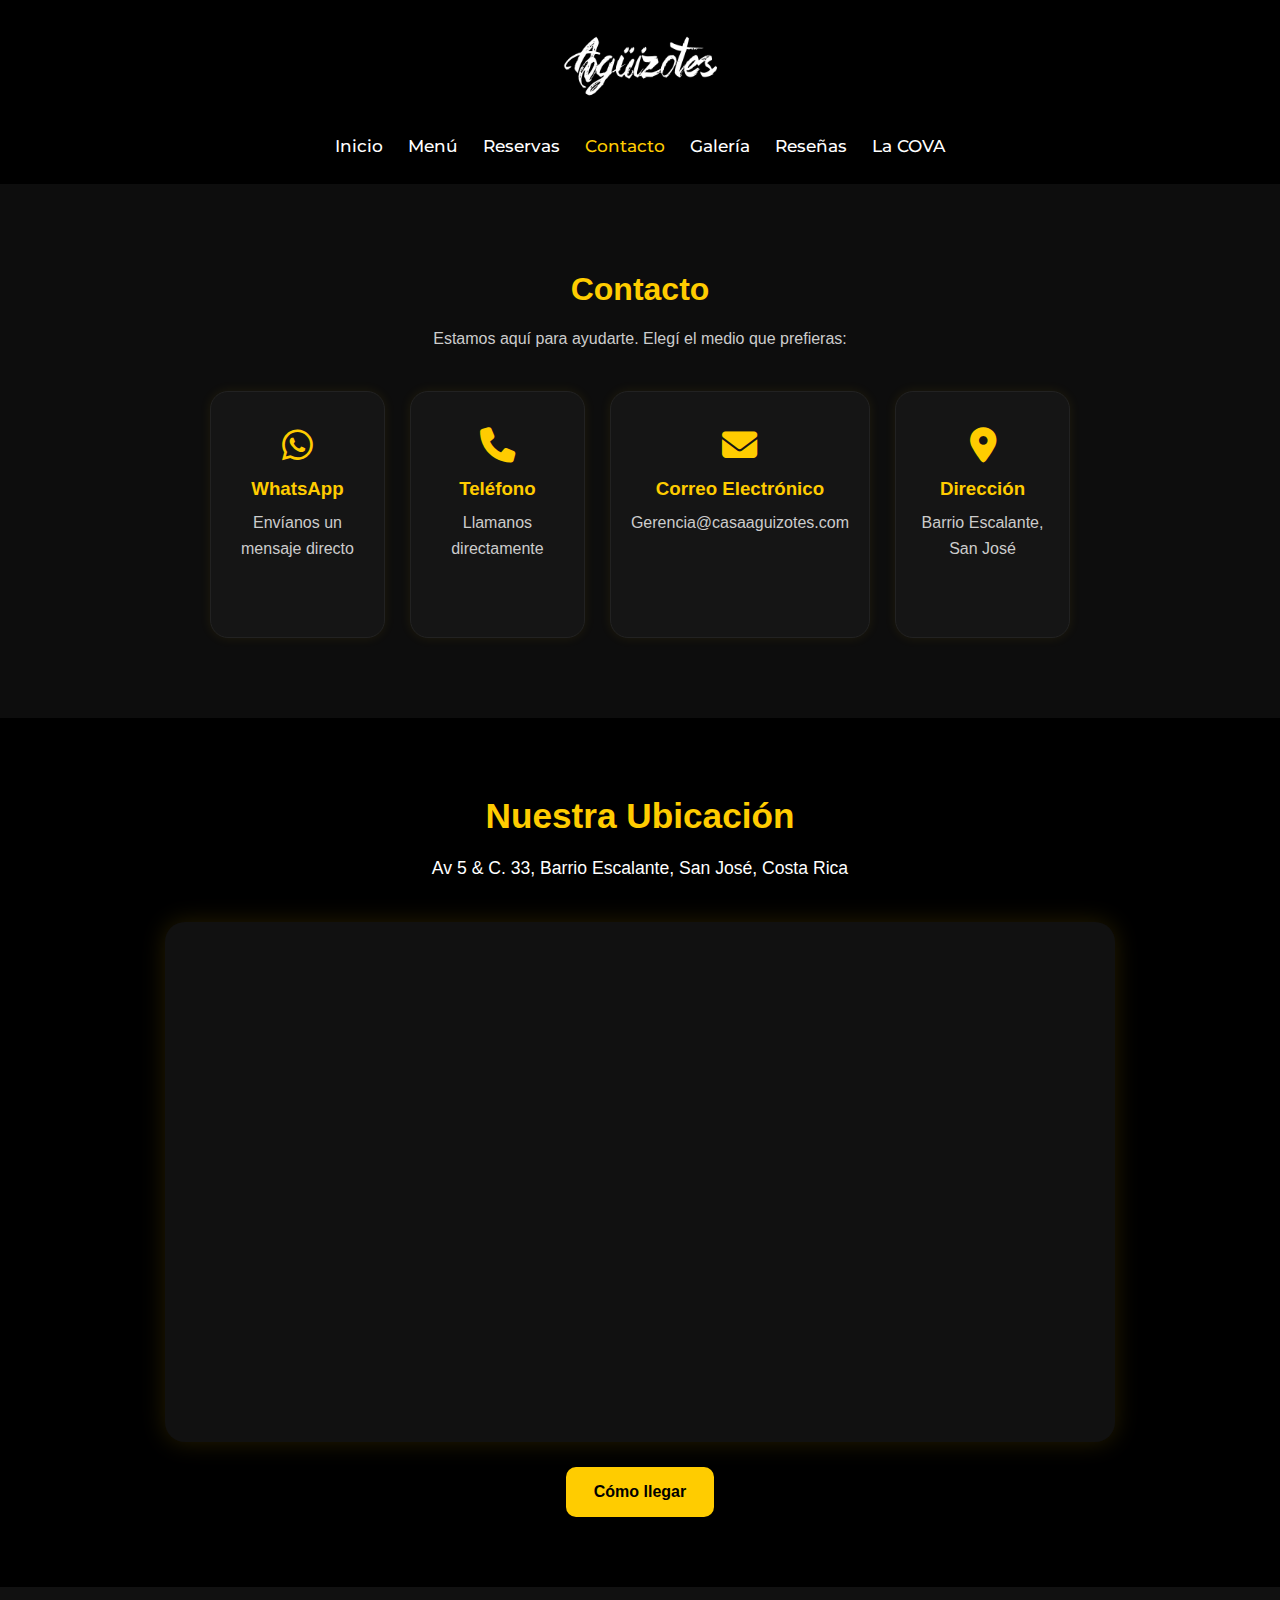
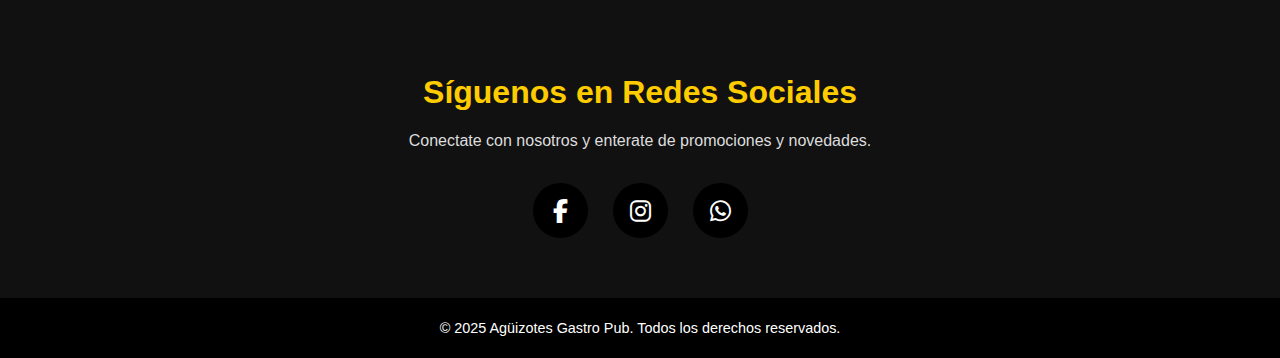
<file: contacto.html>
<!DOCTYPE html>
<html lang="es">
<head>
  <meta charset="UTF-8">
  <meta name="viewport" content="width=device-width, initial-scale=1.0">
  <title>Contacto | Agüizotes</title>
  <link rel="stylesheet" href="styles.css">
  <link rel="stylesheet" href="https://cdnjs.cloudflare.com/ajax/libs/font-awesome/6.5.0/css/all.min.css">
  <link href="https://fonts.googleapis.com/css2?family=Montserrat:wght@300;400;500;600&display=swap" rel="stylesheet">
</head>
<body>

  <!-- HEADER -->
  <header>
    <div class="logo">
      <img src="img/Logo Aguizotes.png" alt="Logo Agüizotes">
    </div>
    <nav>
      <ul>
        <li><a href="index.html">Inicio</a></li>
        <li><a href="menu.html">Menú</a></li>
        <li><a href="reservas.html">Reservas</a></li>
        <li><a href="contacto.html" class="active">Contacto</a></li>
        <li><a href="galeria.html">Galería</a></li>
        <li><a href="reseñas.html">Reseñas</a></li>
        <li><a href="https://sites.google.com/lacovacr.com/lacova-speakeasy/bar" target="_blank">La COVA</a></li>
      </ul>
    </nav>
  </header>

  
  <!-- ========= SECCIÓN CONTACTO ========= -->
  <section id="contacto">
    <div class="contacto-container">

      <h1>Contacto</h1>
      <p>Estamos aquí para ayudarte. Elegí el medio que prefieras:</p>

      <div class="contacto-grid">

        <!-- WhatsApp -->
        <a class="contact-card whatsapp" href="https://wa.me/50687133551" target="_blank">
          <i class="fab fa-whatsapp"></i>
          <h3>WhatsApp</h3>
          <p>Envíanos un mensaje directo</p>
        </a>

        <!-- Teléfono -->
        <a class="contact-card telefono" href="tel:+50622352624">
          <i class="fa-solid fa-phone"></i>
          <h3>Teléfono</h3>
          <p>Llamanos directamente</p>
        </a>

        <!-- Correo -->
        <a class="contact-card correo" href="mailto:Gerencia@casaaguizotes.com">
          <i class="fa-solid fa-envelope"></i>
          <h3>Correo Electrónico</h3>
          <p>Gerencia@casaaguizotes.com</p>
        </a>

        <!-- Dirección -->
        <a class="contact-card direccion"
           href="https://www.google.com/maps/place/Ag%C3%BCizotes/"
           target="_blank">
          <i class="fa-solid fa-location-dot"></i>
          <h3>Dirección</h3>
          <p>Barrio Escalante, San José</p>
        </a>

      </div>
    </div>
  </section>


  <!-- ========= MAPA ========== -->
  <section id="mapa-contacto">
    <div class="mapa-wrapper">

      <h2 class="mapa-titulo">Nuestra Ubicación</h2>
      <p class="mapa-direccion">Av 5 & C. 33, Barrio Escalante, San José, Costa Rica</p>

      <div class="mapa-card">
        <iframe 
        src="https://www.google.com/maps/embed?pb=!1m18!1m12!1m3!1d3669.020259382209!2d-84.06621562533631!3d9.934240474163582!2m3!1f0!2f0!3f0!3m2!1i1024!2i768!4f13.1!3m3!1m2!1s0x8fa0e37ea4a84365%3A0xf0d3c2d47d5ba5fd!2sAg%C3%BCizotes!5e1!3m2!1ses-419!2scr!4v1762975224060!5m2!1ses-419!2scr"
        allowfullscreen="" loading="lazy">
        </iframe>
      </div>

      <a class="btn-como-llegar" 
        href="https://www.google.com/maps/dir/9.972208,-84.0695952/Ag%C3%BCizotes,+Av+5+%26,+C.+33,+San+Jos%C3%A9,+Barrio+Escalante/@9.9520099,-84.0861904,6731m/data=!3m2!1e3!4b1!4m10!4m9!1m1!4e1!1m5!1m1!1s0x8fa0e37ea4a84365:0xf0d3c2d47d5ba5fd!2m2!1d-84.0636407!2d9.9342352!3e0?entry=ttu&g_ep=EgoyMDI1MTExMS4wIKXMDSoASAFQAw%3D%3D"
        target="_blank">
        Cómo llegar
      </a>

    </div>
  </section>

  
  <!-- REDES SOCIALES -->
  <section id="redes">
    <div class="container redes-container">
      <h2>Síguenos en Redes Sociales</h2>
      <p>Conectate con nosotros y enterate de promociones y novedades.</p>

      <div class="social-icons">
        <a href="https://www.facebook.com/media/set/?set=a.595813100756060&type=3" target="_blank" class="social-icon fb">
          <i class="fab fa-facebook-f"></i>
        </a>

        <a href="https://www.instagram.com/aguizotes/" target="_blank" class="social-icon ig">
          <i class="fab fa-instagram"></i>
        </a>

        <a href="https://wa.me/50687133551" target="_blank" class="social-icon wa">
          <i class="fab fa-whatsapp"></i>
        </a>
      </div>
    </div>
  </section>


  <footer>
    <p>© 2025 Agüizotes Gastro Pub. Todos los derechos reservados.</p>
  </footer>

</body>
</html>
</file>
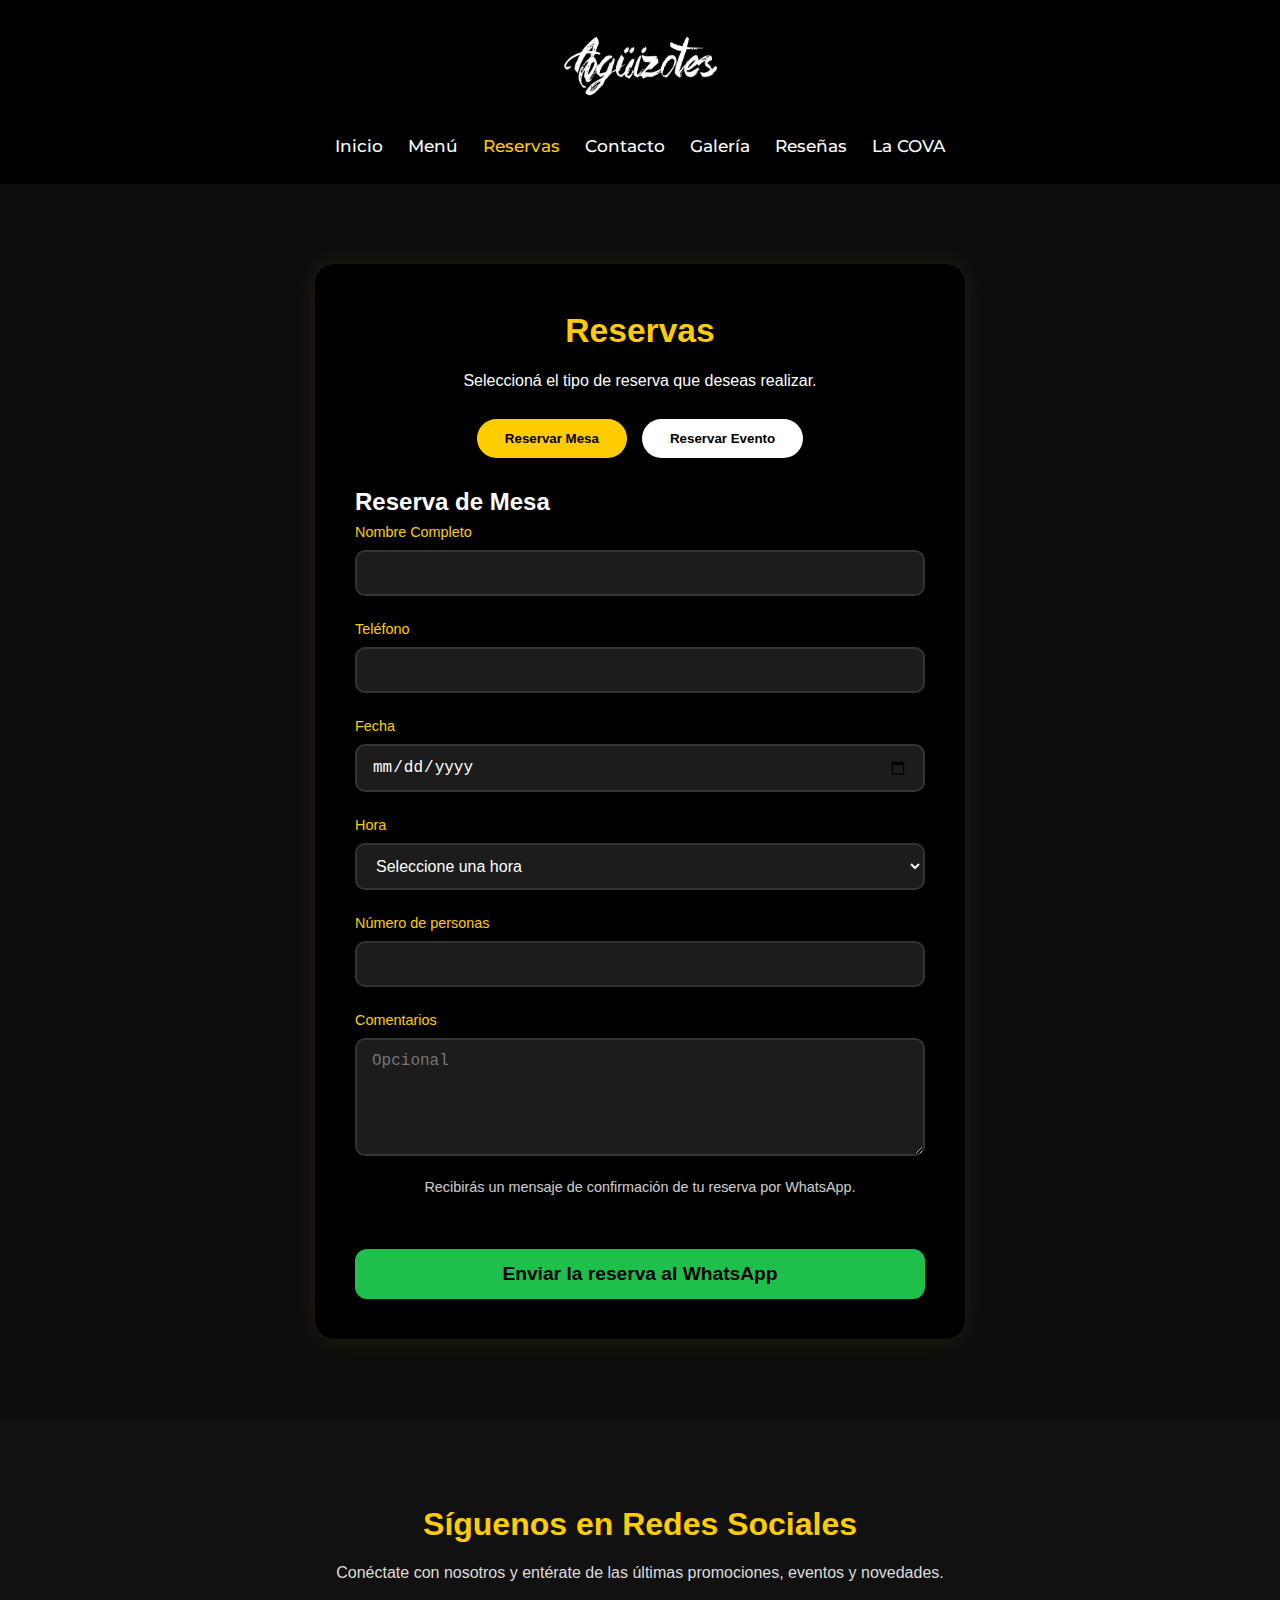
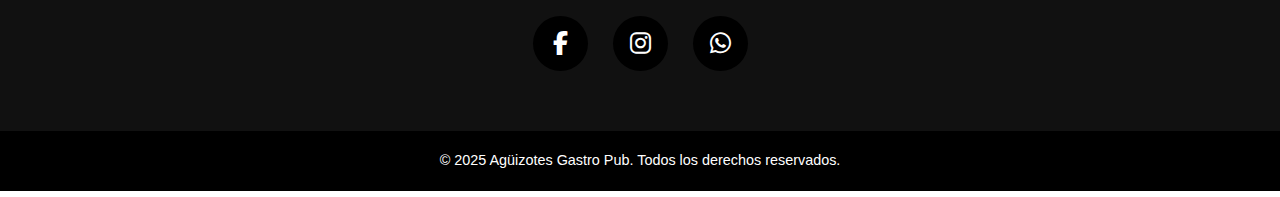
<file: reservas.html>
<!DOCTYPE html>
<html lang="es">
<head>
  <meta charset="UTF-8">
  <meta name="viewport" content="width=device-width, initial-scale=1.0">
  <title>Reservas | Agüizotes</title>
  <link rel="stylesheet" href="styles.css">
  <link rel="stylesheet" href="https://cdnjs.cloudflare.com/ajax/libs/font-awesome/6.5.0/css/all.min.css">
  <link href="https://fonts.googleapis.com/css2?family=Montserrat:wght@300;400;500;600&display=swap" rel="stylesheet">
</head>
<body>

  <!-- NAVBAR (igual que en index) -->
  <header>
    <div class="logo">
      <img src="img/Logo Aguizotes.png" alt="Logo Agüizotes">
    </div>
    <nav>
      <ul>
        <li><a href="index.html">Inicio</a></li>
        <li><a href="menu.html">Menú</a></li>
        <li><a href="reservas.html" class="active">Reservas</a></li>
        <li><a href="contacto.html">Contacto</a></li>
        <li><a href="galeria.html">Galería</a></li>
        <li><a href="reseñas.html">Reseñas</a></li>
        <li><a href="https://sites.google.com/lacovacr.com/lacova-speakeasy/bar" target="_blank">La COVA</a></li>
      </ul>
    </nav>
  </header>

<!-- ============ RESERVAS ============ -->
<section id="reservas">

    <div class="reservas-container">

        <h1>Reservas</h1>
        <p>Seleccioná el tipo de reserva que deseas realizar.</p>

        <!-- BOTONES DE SELECCIÓN -->
        <div class="tipo-reserva-botones">
            <button class="switch-btn active" onclick="mostrarReserva('mesa')">Reservar Mesa</button>
            <button class="switch-btn" onclick="mostrarReserva('evento')">Reservar Evento</button>
        </div>

        <!-- ================= FORMULARIO MESA ================= -->
        <form id="form-mesa" class="formulario-activo">

    <h2 class="titulo-form">Reserva de Mesa</h2>

    <div class="input-group"><label>Nombre Completo</label><input id="mesa-nombre" type="text" required></div>
    <div class="input-group"><label>Teléfono</label><input id="mesa-telefono" type="tel" required></div>
    <div class="input-group"><label>Fecha</label><input id="mesa-fecha" type="date" required></div>

    <div class="input-group">
        <label>Hora</label>
        <select id="mesa-hora" required>
            <option value="">Seleccione una hora</option>
            <option>12:00 md</option><option>1:00 pm</option><option>2:00 pm</option>
            <option>3:00 pm</option><option>4:00 pm</option><option>5:00 pm</option>
            <option>6:00 pm</option><option>7:00 pm</option><option>8:00 pm</option>
        </select>
    </div>

    <div class="input-group"><label>Número de personas</label><input id="mesa-personas" type="number" min="1" required></div>
    <div class="input-group"><label>Comentarios</label><textarea id="mesa-comentarios" rows="5" placeholder="Opcional"></textarea></div>

    <p class="mensaje-confirmacion">Recibirás un mensaje de confirmación de tu reserva por WhatsApp.</p>
    <button id="btn-whatsapp-mesa" class="btn-reservar">Enviar la reserva al WhatsApp</button>

</form>


        <!-- ================= FORMULARIO EVENTO ================= -->
        <form id="form-evento">

    <h2 class="titulo-form">Reserva de Evento Especial</h2>

    <div class="input-group"><label>Nombre Empresa/Grupo</label><input id="ev-empresa" type="text" required></div>
    <div class="input-group"><label>Responsable</label><input id="ev-nombre" type="text" required></div>
    <div class="input-group"><label>Teléfono</label><input id="ev-telefono" type="tel" required></div>
    <div class="input-group"><label>Fecha</label><input id="ev-fecha" type="date" required></div>

    <div class="input-group"><label>Hora</label>
        <select id="ev-hora" required>
            <option value="">Seleccione una hora</option>
            <option>12:00 md</option><option>1:00 pm</option><option>2:00 pm</option>
            <option>3:00 pm</option><option>4:00 pm</option><option>5:00 pm</option>
            <option>6:00 pm</option><option>7:00 pm</option><option>8:00 pm</option>
        </select>
    </div>

    <div class="input-group"><label>Detalles del evento</label>
        <textarea id="ev-detalles" rows="8" placeholder="Ej: Cumpleaños, 25 personas, terraza, menú especial..."></textarea>
    </div>

    <p class="mensaje-confirmacion">Confirmaremos tu reserva por WhatsApp.</p>
    <button id="btn-whatsapp-evento" class="btn-reservar">Enviar la reserva al WhatsApp</button>
</form>

    </div>
</section>

<!-- ======= Sección Redes Sociales ======= -->
<section id="redes">
  <div class="container redes-container">
    <h2>Síguenos en Redes Sociales</h2>
    <p>Conéctate con nosotros y entérate de las últimas promociones, eventos y novedades.</p>

    <div class="social-icons">
      <a href="https://www.facebook.com/media/set/?set=a.595813100756060&type=3" 
         target="_blank" class="social-icon fb">
        <i class="fab fa-facebook-f"></i>
      </a>

      <a href="https://www.instagram.com/aguizotes/" 
         target="_blank" class="social-icon ig">
        <i class="fab fa-instagram"></i>
      </a>

      <a href="https://wa.me/50687133551" 
         target="_blank" class="social-icon wa">
        <i class="fab fa-whatsapp"></i>
      </a>
    </div>
  </div>
</section>

  <footer>
    <p>© 2025 Agüizotes Gastro Pub. Todos los derechos reservados.</p>
  </footer>

  <script src="reservas.js"></script>
</body>
</html>
</file>
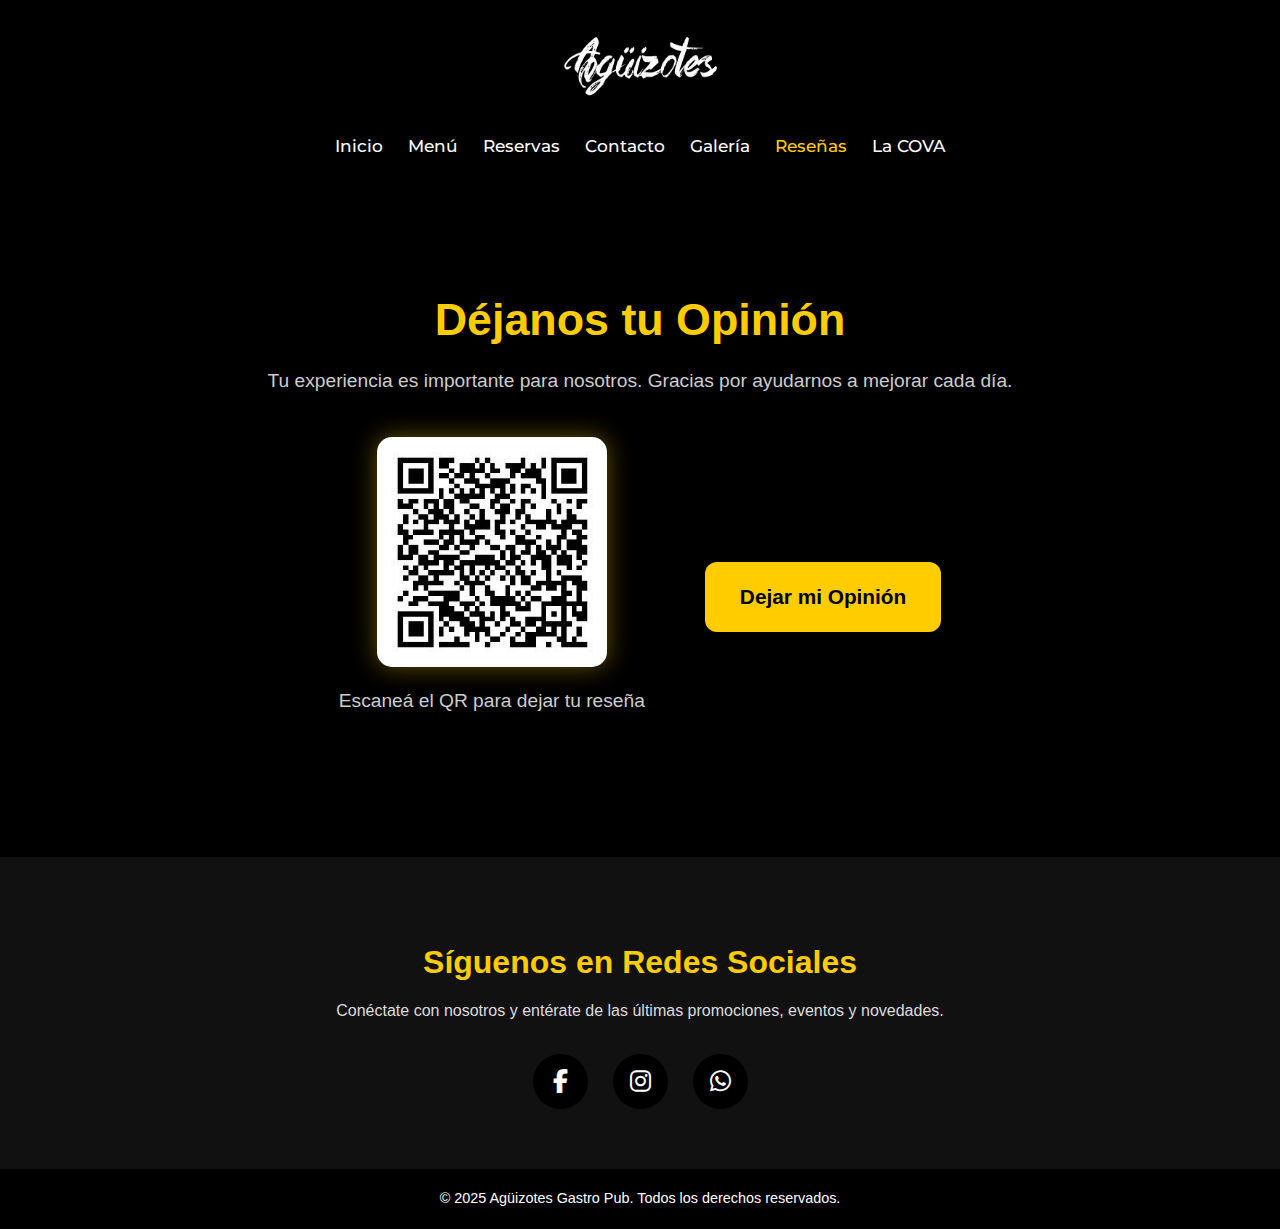
<file: reseñas.html>
<!DOCTYPE html>
<html lang="es">
<head>
  <meta charset="UTF-8">
  <meta name="viewport" content="width=device-width, initial-scale=1.0">
  <title>Reseñas | Agüizotes</title>
  <link rel="stylesheet" href="styles.css">
  <link rel="stylesheet" href="https://cdnjs.cloudflare.com/ajax/libs/font-awesome/6.5.0/css/all.min.css">
  <link href="https://fonts.googleapis.com/css2?family=Montserrat:wght@300;400;500;600&display=swap" rel="stylesheet">
</head>

<body>

  <!-- NAVBAR -->
  <header>
    <div class="logo">
      <img src="img/Logo Aguizotes.png" alt="Logo Agüizotes">
    </div>

    <!-- Botón hamburguesa -->
    <button class="hamburger" id="hamburger-btn">
      <i class="fas fa-bars"></i>
    </button>

    <nav id="nav-menu">
      <ul>
        <li><a href="index.html">Inicio</a></li>
        <li><a href="menu.html">Menú</a></li>
        <li><a href="reservas.html">Reservas</a></li>
        <li><a href="contacto.html">Contacto</a></li>
        <li><a href="galeria.html">Galería</a></li>
        <li><a href="reseñas.html" class="active">Reseñas</a></li>
        <li><a href="https://sites.google.com/lacovacr.com/lacova-speakeasy/bar" target="_blank">La COVA</a></li>
      </ul>
    </nav>
  </header>


  <!-- ============= SECCIÓN RESEÑAS ============= -->
  <section id="reseñas">
    <div class="reseñas-container">

      <h1>Déjanos tu Opinión</h1>
      <p>Tu experiencia es importante para nosotros. Gracias por ayudarnos a mejorar cada día.</p>

      <div class="reseñas-content">

        <!-- QR -->
        <div class="qr-box">
          <img src="img/QR Encuesta.jpg" alt="Código QR Agüizotes">
          <p>Escaneá el QR para dejar tu reseña</p>
        </div>

        <!-- Botón -->
        <div class="reseñas-boton-box">
          <a href="https://app.datatrackers.co/pages/review-request/67b1ca7d7a03280001ba3322"
             target="_blank"
             class="btn-reseña">
            Dejar mi Opinión
          </a>
        </div>
      </div>
    </div>
  </section>

  <!-- ======= Sección Redes Sociales ======= -->
<section id="redes">
  <div class="container redes-container">
    <h2>Síguenos en Redes Sociales</h2>
    <p>Conéctate con nosotros y entérate de las últimas promociones, eventos y novedades.</p>

    <div class="social-icons">
      <a href="https://www.facebook.com/media/set/?set=a.595813100756060&type=3" 
         target="_blank" class="social-icon fb">
        <i class="fab fa-facebook-f"></i>
      </a>

      <a href="https://www.instagram.com/aguizotes/" 
         target="_blank" class="social-icon ig">
        <i class="fab fa-instagram"></i>
      </a>

      <a href="https://wa.me/50687133551" 
         target="_blank" class="social-icon wa">
        <i class="fab fa-whatsapp"></i>
      </a>
    </div>
  </div>
</section>


  <!-- FOOTER -->
  <footer>
    <p>© 2025 Agüizotes Gastro Pub. Todos los derechos reservados.</p>
  </footer>

  <script src="script.js"></script>

</body>
</html>
</file>
<file: styles.css>
html {
    box-sizing: border-box;
    scroll-behavior: smooth;
}

*, *:before, *:after {
    box-sizing: inherit;
}

/* Reset básico */
* {
  margin: 0;
  padding: 0;
  box-sizing: border-box;
}

/* Fuente y colores generales */
body {
  font-family: 'Arial', sans-serif;
  color: #333;
  line-height: 1.6;
  width: 100%;
  max-width: 100vw;
  overflow-x: hidden;
}

/* Contenedor centrado */
.container {
  width: 90%;
  max-width: 1200px;
  margin: 0 auto;
}

/* ======= HEADER CENTRADO ======= */
header {
  background-color: #000;
  color: #fff;
  padding: 25px 0;
  text-align: center;
  position: sticky;
  top: 0;
  z-index: 9999;
}

@media (max-width: 768px) {
  nav ul {
    background: #000;
    width: 100%;
    padding-bottom: 20px;
  }
}

/* Logo centrado */
.header-center {
  display: flex;
  flex-direction: column;
  align-items: center;
}

.logo img {
  height: 80px;       /* Ajusta según tu logo */
  width: auto;
  margin-bottom: 10px;
}

/* Menú centrado debajo del logo */
nav ul {
  list-style: none;
  display: flex;
  justify-content: center;
  flex-wrap: wrap;
  gap: 25px;
  margin-top: 10px;
}

nav ul li a {
  font-family: "Montserrat", sans-serif;
  color: #fff;
  text-decoration: none;
  font-weight: 500;
  font-size: 1.05rem;
  transition: color 0.3s;
}

nav ul li a:hover,
nav ul li a.active {
  color: #ffcc00;
}


/* HERO SECTION */
#hero {
  position: relative;
  height: 80vh;
  overflow: hidden;
  display: flex;
  justify-content: center;
  align-items: center;
  text-align: center;
}

/* Capas del slider */
.hero-bg {
  position: absolute;
  top: 0;
  left: 0;
  width: 100%;
  height: 100%;
  background-size: cover;
  background-position: center;
  background-repeat: no-repeat;
  opacity: 0;
  transition: opacity 1.5s ease-in-out;
  z-index: 0;
}

/* Primera capa visible */
.bg1 {
  opacity: 1;
}

/* Segunda capa para el fade */
.bg2 {
  opacity: 0;
}

/* Overlay oscuro */
#hero::before {
  content: "";
  position: absolute;
  inset: 0;
  background: rgba(0, 0, 0, 0.45);
  z-index: 1;
}

/* Texto del hero */
#hero .overlay-text {
  position: relative;
  z-index: 2;
  color: #fff;
}

#hero h1 {
  font-family: "Playfair Display", serif;
  font-size: 3.4rem;
  font-weight: 700;
  color: #fff;
  margin-bottom: 10px;
  letter-spacing: 1px;
  z-index: 2;
}

#hero p {
  font-family: "Poppins", sans-serif;
  font-size: 1.2rem;
  font-weight: 300;
  color: #ddd;
  margin-bottom: 25px;
  z-index: 2;
}

#hero .btn {
  position: relative;
  z-index: 2;
}


.btn {
  display: inline-block;
  margin-top: 20px;
  padding: 10px 25px;
  background-color: #ffcc00;
  color: #000;
  text-decoration: none;
  font-weight: bold;
  border-radius: 5px;
}

.btn:hover {
  background-color: #e6b800;
}

/* FOOTER */
footer {
  background-color: #000;
  color: #fff;
  display: flex;              /* 👈 activa flexbox */
  justify-content: center;    /* centra horizontalmente */
  align-items: center;        /* centra verticalmente */
  text-align: center;         /* asegura que el texto multi-línea quede centrado */
  height: 60px;               /* altura fija opcional */
  margin-top: 0;
  padding: 0 20px;
  font-size: 0.9rem;
}

/* ======= ACERCA DE NOSOTROS ======= */
#about {
  padding: 100px 0;
  background-color: black;
  color: white;
}

.about-container {
  display: flex;
  flex-wrap: wrap;
  align-items: center;
  justify-content: space-between;
  gap: 40px;
}

.about-text {
  flex: 1 1 500px;
}

.about-text h2 {
  font-size: 2.2rem;
  margin-bottom: 20px;
  color: #ffcc00;
}

.about-text p {
  font-size: 1.1rem;
  margin-bottom: 15px;
  line-height: 1.8;
}

.about-text .btn {
  margin-top: 10px;
}

img {
  max-width: 100%;
  height: auto;
}

.about-image {
  flex: 1 1 450px;
  text-align: center;
}

.about-image img {
  width: 100%;
  max-width: 430px;
  border-radius: 20px;
  box-shadow: 0 5px 20px rgba(0, 0, 0, 0.15);
}

.resaltado {
  color: #ffcc00; /* Puedes cambiar el color aquí */
  font-weight: bold; /* Mantiene el estilo original */
}

/* ======= SECCIÓN DE PROMOCIONES CON VIDEO DE FONDO ======= */
#promos {
  position: relative;
  overflow: hidden;
  padding: 100px 0;
  text-align: center;
  color: #fff;
}

.nota-promos{
    margin-top: 70px;
    text-align: center;
    font-size: 0.9 rem;
    color: #ffcc00;
    opacity: 0.85;
}


.btn-reserva-directa{
    display:inline-block;
    background:#ffcc00;
    color:#000;
    padding:12px 24px;
    font-weight:bold;
    border-radius:30px;
    margin-top:2px;
    transition:.3s;
}

.btn-reserva-directa:hover{
    background:#ffd83d;
    transform:scale(1.05);
}


/* Video de fondo */
#promo-bg-video {
  position: absolute;
  top: 0;
  left: 0;
  width: 100%;
  height: 100%;
  object-fit: cover;
  z-index: 1;
  filter: blur(8px) brightness(0.6);
}

/* Capa oscura sobre el video */
.promo-overlay {
  position: absolute;
  inset: 0;
  background: rgba(0, 0, 0, 0.45);
  z-index: 2;
}

/* Contenido */
.promo-content {
  position: relative;
  z-index: 3;
}

/* Títulos */
#promos h2 {
  font-size: 2.8rem;
  color: #ffcc00;
  margin-bottom: 10px;
}

.promo-subtitle {
  font-size: 1.2rem;
  color: #eee;
  margin-bottom: 40px;
}

/* ====== GRID DE 3x3 ====== */
.promo-gallery {
  display: grid;
  grid-template-columns: repeat(3, 1fr); /* << Fijo en 3 columnas */
  gap: 30px;
  padding: 0 60px;
}

/* Tarjetas */
.promo-card {
  background: rgba(15, 15, 15, 0.55);
  border-radius: 15px;
  overflow: hidden;
  box-shadow: 0 5px 15px rgba(0, 0, 0, 0.35);
  backdrop-filter: blur(10px);
  transition: 0.3s ease-in-out;
}

.promo-card:hover {
  transform: scale(1.05);
  box-shadow: 0 12px 30px rgba(0, 0, 0, 0.5);
}

/* Imagen completa visible */
.promo-card img {
  width: 100%;
  height: auto;
  object-fit: contain;
}



/* Texto interno */
.promo-card h3 {
  margin: 15px 0 5px;
  font-size: 1.3rem;
  color: #ffcc00;
}

.promo-card p {
  margin-bottom: 15px;
  font-size: 1rem;
}

/* ===== RESPONSIVE ===== */
@media (max-width: 992px) {
  .promo-gallery {
    grid-template-columns: repeat(2, 1fr); /* Tablets → 2 por fila */
    padding: 0 30px;
  }
}

@media (max-width: 600px) {
  .promo-gallery {
    grid-template-columns: 1fr; /* Celular → 1 por fila */
  }
  #promo-bg-video {
    filter: blur(6px) brightness(0.45);
  }
}


/* ======= SECCIÓN UBICACIÓN ======= */
#ubicacion {
  background-color: black;
  padding: 100px 0;
}

.ubicacion-container {
  display: flex;
  flex-wrap: wrap;
  align-items: flex-start;
  justify-content: space-between;
  gap: 40px;
}

.ubicacion-mapa {
  flex: 1 1 500px;
  border-radius: 15px;
  overflow: hidden;
  box-shadow: 0 4px 15px rgba(0,0,0,0.2);
}



.ubicacion-info {
  flex: 1 1 400px;
  background: #111;
  padding: 30px;
  border-radius: 15px;
  box-shadow: 0 4px 15px rgba(0,0,0,0.1);
}

.ubicacion-info h2 {
  font-size: 2rem;
  color: #ffcc00;
  margin-bottom: 15px;
}

.ubicacion-info p {
  font-size: 1rem;
  color: white;
  margin-bottom: 10px;
}

.ubicacion-info h3 {
  margin-top: 20px;
  font-size: 1.3rem;
  color: #ffcc00;
}

.ubicacion-info ul {
  list-style: none;
  margin-top: 10px;
  margin-bottom: 20px;
  padding: 0;
}

.ubicacion-info ul li {
  font-size: 1rem;
  color: white;
  margin-bottom: 8px;
}

.ubicacion-info .btn {
  background: #ffcc00;
  color: #000;
  text-decoration: none;
  padding: 10px 20px;
  border-radius: 8px;
  font-weight: bold;
  transition: background 0.3s;
}

.ubicacion-info .btn:hover {
  background: #e6b800;
}

/* ===== Responsive ===== */
@media (max-width: 768px) {
  .ubicacion-container {
    flex-direction: column;
    align-items: center;
  }

  .ubicacion-info {
    text-align: center;
  }

  .ubicacion-info ul {
    text-align: left;
    display: inline-block;
  }
}

/* ======= SECCIÓN REDES SOCIALES ======= */
#redes {
  background-color: #111;
  color: #fff;
  text-align: center;
  padding: 80px 0;
}

.redes-container {
  max-width: 800px;
  margin: 0 auto;
}

#redes h2 {
  font-size: 2rem;
  color: #ffcc00;
  margin-bottom: 10px;
}

#redes p {
  font-size: 1rem;
  color: #ddd;
  margin-bottom: 30px;
}

/* Íconos */
.social-icons {
  display: flex;
  justify-content: center;
  gap: 25px;
  flex-wrap: wrap;
}

.social-icon {
  width: 55px;
  height: 55px;
  display: flex;
  align-items: center;
  justify-content: center;
  border-radius: 50%;
  background: black;
  color: #fff;
  font-size: 1.4rem;
  transition: all 0.3s ease;
  text-decoration: none;
}

/* Colores individuales */
.social-icon.fb:hover {
  background: #1877f2;
}

.social-icon.ig:hover {
  background: radial-gradient(circle at 30% 30%, #feda75, #d62976, #962fbf, #4f5bd5);
}

.social-icon.tk:hover {
  background: #000;
  color: #25f4ee;
  box-shadow: 0 0 15px #25f4ee;
}

.social-icon.wa:hover {
  background: #25d366;
}

/* Animación hover */
.social-icon:hover {
  transform: scale(1.1);
}

/* ======= BARRA DE PEDIDOS (UBER EATS + PEDIDOS YA) ======= */
.pedido-apps {
  margin-top: 25px;
  background: #333;
  border: 1px solid #ffcc00;
  border-radius: 10px;
  padding: 20px;
  text-align: center;
}

.pedido-apps p {
  font-size: 1.1rem;
  color: black;
  margin-bottom: 15px;
  font-weight: 500;
}

/* ======= SECCIÓN DE PEDIDOS SOLO CON LOGOS ======= */
.pedido-apps {
  margin-top: 25px;
  padding: 25px 0;
  text-align: center;
}

.pedido-apps p {
  font-size: 1.1rem;
  color: white;
  margin-bottom: 20px;
  font-weight: 500;
}

.logos-pedido {
  display: flex;
  justify-content: center;
  align-items: center;
  gap: 40px;
  flex-wrap: wrap;
}

.logos-pedido a {
  display: inline-block;
  transition: transform 0.3s ease, filter 0.3s ease;
}

.logos-pedido a img {
  width: 140px;          /* tamaño ajustable */
  height: auto;
  object-fit: contain;
  filter: drop-shadow(0 3px 6px rgba(0,0,0,0.4));
}

/* Efecto al pasar el mouse */
.logos-pedido a:hover {
  transform: scale(1.1);
  filter: brightness(1.1);
}

/* Responsive */
@media (max-width: 768px) {
  .logos-pedido {
    gap: 25px;
  }

  .logos-pedido a img {
    width: 110px;
  }
}


/* === ESTILOS DE LOGOS === */
.logos-pedido {
  display: flex;
  justify-content: center;
  align-items: center;
  gap: 40px;
  flex-wrap: wrap;
}

/* --- Estilo base para ambos logos --- */
.logos-pedido a {
  display: inline-flex;
  align-items: center;
  justify-content: center;
  border-radius: 12px;
  transition: transform 0.3s ease, box-shadow 0.3s ease;
}


/* --- SIN FONDO para PedidosYa --- */
.logo-pedidos {
  background: transparent !important;  /* fuerza eliminar fondo */
  box-shadow: none !important;
  padding: 0 !important;
}

/* --- Ajustes del tamaño de los logos --- */
.logos-pedido a img {
  width: 130px;
  height: auto;
  object-fit: contain;
}

/* --- Hover --- */
.logos-pedido a:hover {
  transform: scale(1.07);
  box-shadow: 0 0 12px rgba(255,255,255,0.2);
}

/* Elimina cualquier margen o línea entre redes y footer */
#redes {
  background-color: #111;
  color: #fff;
  text-align: center;
  padding: 80px 0 60px; /* 👈 el 60px añade espacio extra abajo */
}


footer {
  margin-top: 0;
  padding-top: 0;
  border-top: none;
}

/* ======= SECCIÓN MENÚ ======= */
#menu {
  background: #0e0e0e;
  color: #fff;
  padding: 80px 0;
  text-align: center;
}

.menu-container {
  width: 90%;
  max-width: 900px;
  margin: auto;
}

.menu-idioma {
  display: flex;
  justify-content: center;
  gap: 20px;
  margin-bottom: 40px;
}

.menu-idioma button {
  background: transparent;
  border: 2px solid #ffcc00;
  color: #ffcc00;
  padding: 12px 25px;
  border-radius: 25px;
  cursor: pointer;
  transition: 0.3s;
  font-size: 1rem;
}

.menu-idioma button.active,
.menu-idioma button:hover {
  background: #ffcc00;
  color: #000;
}

/* Imagen del menú */
.menu-imagen img {
  width: 100%;
  height: auto;
  border-radius: 12px;
  box-shadow: 0 0 25px rgba(0,0,0,0.4);
  margin-top: 20px;
}

/* Hover para indicar que es clickeable */
.menu-imagen img {
  cursor: pointer;
  transition: transform 0.35s ease, box-shadow 0.35s ease;
}

.menu-imagen img:hover {
  transform: scale(1.03);
  box-shadow: 0 0 35px rgba(255, 204, 0, 0.4); /* brillo dorado */
}


/* ===== MODAL ===== */
.menu-modal {
  display: none; /* hidden default */
  position: fixed;
  z-index: 9999;
  padding-top: 50px;
  left: 0;
  top: 0;
  width: 100%;
  height: 100%;
  overflow: auto;
  background: rgba(0,0,0,0.9);
}

.modal-contenido {
  margin: auto;
  display: block;
  max-width: 95%;
  max-height: 90vh;
  border-radius: 10px;
  box-shadow: 0 0 25px rgba(255,255,255,0.2);
}

/* Botón cerrar */
.cerrar-modal {
  position: absolute;
  top: 20px;
  right: 35px;
  color: #ffcc00;
  font-size: 40px;
  font-weight: bold;
  cursor: pointer;
  transition: 0.3s;
}

.cerrar-modal:hover {
  color: #fff;
}

/* Animación suave */
.modal-contenido {
  animation: zoom 0.3s ease;
}

@keyframes zoom {
  from {transform: scale(0.7);}
  to {transform: scale(1);}
}

/* Clase que activa blur en el fondo cuando el modal está abierto */
.blur-activo *:not(.menu-modal):not(.menu-modal *) {
  filter: blur(8px);
  transition: filter 0.3s ease;
}

/* ===== Sección Redes Sociales (Página Menú) ===== */
#redes-menu {
  background: #111;
  color: #fff;
  text-align: center;
  padding: 80px 0;
  margin-top: 40px;
}

.redes-container-menu {
  max-width: 900px;
  margin: auto;
}

#redes-menu h2 {
  font-size: 2rem;
  color: #ffcc00;
  margin-bottom: 15px;
}

#redes-menu p {
  color: #ddd;
  font-size: 1rem;
  margin-bottom: 30px;
}

/* Íconos */
.social-icons {
  display: flex;
  justify-content: center;
  gap: 25px;
}

.social-icon {
  width: 55px;
  height: 55px;
  display: flex;
  align-items: center;
  justify-content: center;
  border-radius: 50%;
  background: #000;
  color: white;
  font-size: 1.5rem;
  transition: 0.3s ease;
}

.social-icon.fb:hover { background: #1877f2; }
.social-icon.ig:hover { 
  background: radial-gradient(circle at 30% 30%, #feda75, #d62976, #962fbf, #4f5bd5);
}
.social-icon.wa:hover { background: #25d366; }

.social-icon:hover {
  transform: scale(1.12);
}

#menu,
#redes-menu {
  background: #0e0e0e;
  margin: 0;
  padding: 80px 0;
}

#menu {
  padding-bottom: 40px; /* ajustado */
}

#menu h1,
#redes-menu h2 {
  margin-top: 0;
}

/*Reservas*/
.tipo-reserva-botones{
    display:flex;
    justify-content:center;
    gap:15px;
    margin-bottom:25px;
}

.switch-btn{
    background: white;
    border:none;
    padding:12px 28px;
    color:black;
    font-weight:bold;
    border-radius:30px;
    cursor:pointer;
    transition:.3s;
}

.switch-btn:hover,
.switch-btn.active{
    background:#ffcc00;
    color:#000;
}

/* Ocultamos por defecto el formulario del evento */
#form-evento{ display:none; }

/* Animación suave */
form{
    animation:fade .4s ease;
}
@keyframes fade{
    from{opacity:0; transform:translateY(10px);}
    to{opacity:1; transform:translateY(0);}
}

/* ========= FORMULARIO PREMIUM ========= */

#reservas {
  background: #0e0e0e;
  padding: 80px 0;
}

.reservas-container {
  max-width: 650px;
  margin: 0 auto;
  background: black;
  padding: 40px;
  border-radius: 20px;
  box-shadow: 0 0 25px rgba(255, 204, 0, 0.08);
}

/* Títulos */
#reservas h1 {
  color: #ffcc00;
  text-align: center;
  font-size: 2.1rem;
  margin-bottom: 10px;
}

#reservas p {
  color: white;
  text-align: center;
  margin-bottom: 25px;
}

#form-mesa h2{
    color:white;
}

#form-evento h2{
    color: white;
}



/* Inputs */
.input-group {
  margin-bottom: 22px;
}

.input-group label {
  display: block;
  color: #ffcc00;
  margin-bottom: 6px;
  font-size: 0.9rem;
  font-weight: 500;
}

.input-group input,
.input-group textarea,
.input-group select {
  width: 100%;
  padding: 12px 15px;
  background: #1c1c1c;
  border: 2px solid #333;
  color: white;
  border-radius: 10px;
  transition: all 0.3s ease;
  font-size: 1rem;
}

/* Focus efecto */
.input-group input:focus,
.input-group textarea:focus,
.input-group select:focus {
  border-color: #ffcc00;
  box-shadow: 0 0 12px rgba(255, 204, 0, 0.4);
  outline: none;
}

/* Select bonito */
.input-group select {
  cursor: pointer;
}

/* Botón */
.btn-reservar {
  width: 100%;
  padding: 14px;
  background: #1fbf4c;
  border: none;
  color: #000;
  font-size: 1.2rem;
  font-weight: bold;
  cursor: pointer;
  border-radius: 12px;
  transition: 0.3s ease;
  margin-top: 25px;
}

.btn-reservar:hover {
  background: #27d95a;
  transform: translateY(-2px);
  box-shadow: 0 5px 15px rgba(39, 217, 90, 0.4);
}

/* Mensaje inferior */
.mensaje-confirmacion {
  text-align: center;
  color: white;
  margin-top: -10px;
  margin-bottom: 10px;
  font-size: 0.9rem;
  opacity: 0.8;
}


/* === Selector de hora moderno === */
#hora {
  width: 100%;
  padding: 12px;
  border-radius: 8px;
  border: 1px solid #555;
  background-color: #1a1a1a;
  color: #fff;
  font-size: 1rem;
  outline: none;
  transition: 0.3s;
  cursor: pointer;
}

#hora:hover {
  border-color: #ffcc00;
}

#hora:focus {
  border-color: #ffcc00;
  box-shadow: 0 0 10px rgba(255, 204, 0, 0, 0.4);
}

optgroup {
  color: #ffcc00;
  font-style: normal;
  background: #1a1a1a;
}

option {
  background-color: #1a1a1a;
  color: white;
  padding: 10px;
}


/* ===== CONTACTO ===== */

#contacto {
  background: #0d0d0d;
  padding: 80px 0;
}

.contacto-container {
  text-align: center;
  max-width: 900px;
  margin: 0 auto;
}

#contacto h1 {
  color: #ffcc00;
  font-size: 2rem;
  margin-bottom: 10px;
}

#contacto p {
  color: #ccc;
  margin-bottom: 40px;
}

/* GRID DE TARJETAS */
.contacto-grid {
  display: grid;
  grid-template-columns: repeat(auto-fit, minmax(220px, 1fr));
  gap: 25px;
  padding: 0 20px;
}

.contact-card {
  background: #151515;
  padding: 35px 20px;
  border-radius: 18px;
  text-decoration: none;
  color: #fff;
  border: 1px solid #222;
  transition: 0.3s ease;
  box-shadow: 0 0 12px rgba(255, 204, 0, 0.08);
}

.contact-card i {
  font-size: 2.2rem;
  margin-bottom: 12px;
  color: #ffcc00;
}

.contact-card h3 {
  margin-bottom: 6px;
  color: #ffcc00;
}

.contact-card:hover {
  transform: translateY(-6px);
  box-shadow: 0 0 18px rgba(255, 204, 0, 0.3);
}

/* 4 columnas en pantallas grandes */
@media (min-width: 1100px) {
  .contacto-grid {
    grid-template-columns: repeat(4, 1fr);
  }
}

/* ================================
   MAPA DE CONTACTO — FONDO NEGRO
================================ */
#mapa-contacto {
  background: #000;          /* Fondo negro */
  padding: 70px 0;           /* Espaciado elegante */
  text-align: center;
}

#mapa-contacto .mapa-titulo {
  color: #ffcc00;            /* Dorado como el resto del sitio */
  font-size: 2.2rem;
  margin-bottom: 10px;
}

#mapa-contacto .mapa-direccion {
  color: #fff;
  font-size: 1.1rem;
  margin-bottom: 40px;
}

/* Contenedor del mapa */
#mapa-contacto .mapa-card {
  width: 88%;
  max-width: 950px;
  margin: 0 auto;
  background: #111;
  padding: 20px;
  border-radius: 20px;
  box-shadow: 0 0 25px rgba(255, 204, 0, 0.15);
}

/* iframe del mapa */
#mapa-contacto iframe {
  width: 100%;
  height: 480px;
  border: none;
  border-radius: 15px;
  display: block;
}

/* Botón “Cómo llegar” */
#mapa-contacto .btn-como-llegar {
  display: inline-block;
  margin-top: 25px;
  padding: 12px 28px;
  background-color: #ffcc00;
  color: #000;
  font-weight: bold;
  border-radius: 10px;
  text-decoration: none;
  transition: 0.3s ease;
}

#mapa-contacto .btn-como-llegar:hover {
  background-color: #ffaa00;
  transform: scale(1.05);
}

/*Galeria*/

#galeria {
    text-align:center;
    color:black;
    padding:80px 0;
    background: black;
}

#galeria h2 {
    color:#ffcc00;
    font-size:2.6rem;
    margin-bottom:10px;
}

#galeria p { margin-bottom:40px; font-size:1.2rem; color: #ddd; }

.masonry {
    column-count:3;
    column-gap:18px;
}

.masonry img {
    width:100%;
    border-radius:12px;
    margin-bottom:18px;
    transition: transform .3s ease;
}

.masonry img:hover {
    transform:scale(1.05);
}


/* ================= VIDEO ================= */
#video-ambiente {
  background: black;
  padding: 70px 0;
  text-align: center;
}

#video-ambiente h2 {
  color: #ffcc00;
  margin-bottom: 20px;
  font-size: 2rem;
}

#video-ambiente video {
  width: 85%;
  max-width: 900px;
  border-radius: 15px;
  box-shadow: 0 0 25px rgba(255,204,0,0.3);
}


/* ==================== RESEÑAS ==================== */

#reseñas {
  background: #000;
  padding: 100px 20px;
  text-align: center;
}

#reseñas h1 {
  color: #ffcc00;
  font-size: 2.8rem;
  margin-bottom: 10px;
}

#reseñas p {
  color: #ccc;
  font-size: 1.2rem;
  margin-bottom: 40px;
}

.reseñas-content {
  display: flex;
  justify-content: center;
  align-items: center;
  gap: 60px;
  flex-wrap: wrap;
  margin-top: 20px;
}

/* QR */
.qr-box img {
  width: 230px;
  height: 230px;
  border-radius: 15px;
  box-shadow: 0 0 25px rgba(255, 204, 0, 0.4);
}

.qr-box p {
  color: #ffcc00;
  margin-top: 12px;
  font-size: 1rem;
}

/* Botón */
.btn-reseña {
  display: inline-block;
  background: #ffcc00;
  padding: 18px 35px;
  border-radius: 12px;
  color: #000;
  font-weight: bold;
  font-size: 1.3rem;
  text-decoration: none;
  transition: 0.3s ease;
}

.btn-reseña:hover {
  background: #ffe37a;
  transform: translateY(-4px);
  box-shadow: 0 0 30px rgba(255, 204, 0, 0.5);
}

/* Responsive */
@media (max-width: 768px) {
  .reseñas-content {
    flex-direction: column;
    gap: 40px;
  }

  .qr-box img {
    width: 180px;
    height: 180px;
  }
}

/* ===== Tipografía del hero ===== */
#hero h1 {
    font-family: "Playfair Display", serif;
    font-size: 3.4rem;
    font-weight: 700;
    color: #fff;
    margin-bottom: 10px;
    letter-spacing: 1px;
}

#hero p {
    font-family: "Poppins", sans-serif;
    font-size: 1.2rem;
    font-weight: 300;
    color: #ddd;
    margin-bottom: 25px;
}



/* ╔══════════════════════════════════════╗
   ║  🌎 RESPONSIVE COMPLETO PARA TODO    ║
   ║  (SIN CAMBIAR TU DISEÑO ORIGINAL)   ║
   ╚══════════════════════════════════════╝ */



/* ================== 1200px ↓ ================== */
/* Ajuste general para laptops pequeñas */
@media(max-width:1200px){
  .container { width:95%; }

  .promo-gallery { 
    grid-template-columns:repeat(2,1fr);
    gap:25px;
    padding:0 20px;
  }
}



/* ================== 992px ↓ ================== */
/* Tablets horizontales */
@media(max-width:992px){

  /* Hero */
  #hero h2 { font-size:2.2rem; }
  #hero p { font-size:1.05rem; }
  
  /* Acerca de */
  .about-container{
    flex-direction:column;
    text-align:center;
  }

  /* Ubicación */
  .ubicacion-container{
    flex-direction:column;
    align-items:center;
  }

  /* Promo grid */
  .promo-gallery{
    grid-template-columns:repeat(2,1fr);
  }

  /* Reseñas */
  .reseñas-content { flex-direction:column; gap:30px; }
}



/* ================== 768px ↓ ================== */
/* Celulares grandes y tablets vertical */
@media(max-width:768px){

  /* Header menú */
  nav ul{
    flex-direction:column;
    gap:15px;
  }

  /* Hero */
  #hero h2{ font-size:1.9rem; }
  #hero p{ font-size:1rem; }

  /* Promos */
  #promos h2{ font-size:2.2rem; }
  .promo-subtitle{ font-size:1rem; }

  /* Galería imagenes */
  .masonry{ column-count:2; }

  /* Sección menú */
  .menu-idioma{ flex-wrap:wrap; }
  .menu-imagen img{ max-width:100%; }

  /* Contacto */
  .contacto-grid{
    grid-template-columns:repeat(2,1fr);
  }

  /* Formulario */
  .reservas-container{
    width:90%;
    padding:30px;
  }
}



/* ================== 600px ↓ ================== */
/* Celulares estándar */
@media(max-width:600px){

  /* Hero */
  #hero h2{ font-size:1.7rem; }
  #hero p{ font-size:.95rem; }

  /* Promo grid 1 columna */
  .promo-gallery{ grid-template-columns:1fr; }

  /* Galería masonry */
  .masonry{ column-count:1; }

  /* Reseñas */
  .qr-box img{ width:160px; height:160px; }

  /* Contacto */
  .contacto-grid{ grid-template-columns:1fr; }

  /* Mapa */
  #mapa-contacto iframe{ height:350px; }
}



/* ================== 480px ↓ ================== */
/* Móviles pequeños */
@media(max-width:480px){

  #hero h2{ font-size:1.45rem; }
  #hero p{ font-size:.9rem; }

  .btn,.btn-reservar,.btn-reseña{
    width:100%;
    font-size:1rem;
    padding:10px;
  }

  footer{ font-size:.8rem; padding:15px; }
}

/* ╔══════════════════════════════════════╗
   ║     OPTIMIZACIÓN RESPONSIVE GLOBAL   ║
   ║   SIN TOCAR VIDEO #promos (pedido)   ║
   ╚══════════════════════════════════════╝ */


/* ================== 1200px ↓ — Laptops pequeñas ================== */
@media(max-width:1200px){
  .container { width: 94%; }

  #hero h1 { font-size: 3rem; }
  #hero p { font-size: 1.15rem; }

  .promo-gallery { 
    grid-template-columns: repeat(2, 1fr);
    gap: 25px;
    padding: 0 20px;
  }
}


/* ================== 992px ↓ — Tablets horizontales ================== */
@media(max-width:992px){

  /* Header */
  nav ul{
    gap: 18px;
    font-size: 0.95rem;
    flex-wrap: wrap;
  }

  /* Hero */
  #hero h1 { font-size: 2.5rem; }
  #hero p { font-size: 1.05rem; }

  /* About */
  .about-container{
    flex-direction: column;
    text-align: center;
  }

  .about-image img{
    max-width: 350px;
  }

  /* Ubicación */
  .ubicacion-container{
    flex-direction: column;
    align-items: center;
    text-align: center;
  }

  .ubicacion-info ul{
    display: inline-block;
    text-align:left;
  }

  /* Reseñas */
  .reseñas-content{
    flex-direction: column;
    gap: 40px;
  }
}


/* ================== 768px ↓ — Tablets verticales / Celulares grandes ================== */
@media(max-width:768px){

  /* Header */
  .logo img { height: 60px; }

  nav ul {
    flex-direction: column;
    gap: 12px;
    padding-top: 10px;
  }

  /* Hero */
  #hero h1{ font-size: 2.2rem; }
  #hero p{ font-size: 1rem; }
  #hero .btn{ padding: 12px 24px; }

  /* Promos */
  #promos h2{ font-size: 2.2rem; }
  .promo-subtitle{ font-size: 1rem; }

  /* Galería masonry */
  .masonry{ column-count: 2; }

  /* Menú */
  .menu-idioma{
    flex-wrap: wrap;
    gap: 15px;
  }

  .menu-imagen img{
    margin-top: 15px;
  }

  /* Contacto grid */
  .contacto-grid{
    grid-template-columns: repeat(2, 1fr);
    gap: 20px;
  }

  /* Formularios */
  .reservas-container{
    width: 90%;
    padding: 30px;
  }

  .input-group input,
  .input-group textarea,
  .input-group select {
    font-size: 0.95rem;
  }
}


/* ================== 600px ↓ — Celulares estándar ================== */
@media(max-width:600px){

  /* Hero */
  #hero h1{ font-size: 1.8rem; }
  #hero p{ font-size: 0.95rem; }
  #hero .btn{ width: 90%; }

  /* Promo grid — 1 columna */
  .promo-gallery{ grid-template-columns: 1fr; }

  /* Galería */
  .masonry{ column-count: 1; }

  /* Contacto */
  .contacto-grid{ grid-template-columns: 1fr; }

  /* Redes sociales */
  .social-icon{
    width: 48px;
    height: 48px;
    font-size: 1.2rem;
  }

  /* Mapa */
  #mapa-contacto iframe{
    height: 330px;
  }

  /* Menú */
  .menu-imagen img{
    border-radius: 10px;
  }
}


/* ================== 480px ↓ — Celulares pequeños ================== */
@media(max-width:480px){

  /* Hero */
  #hero h1{ font-size: 1.55rem; }
  #hero p{ font-size: 0.85rem; }

  /* Botones */
  .btn,
  .btn-reservar,
  .btn-reseña{
    width: 100%;
    padding: 10px;
    font-size: 0.95rem;
  }

  /* Footer */
  footer{
    padding: 15px;
    height: auto;
    font-size: 0.8rem;
  }

  /* Formularios */
  .reservas-container{
    padding: 25px;
  }

  .input-group label{
    font-size: 0.8rem;
  }

  .input-group input,
  .input-group textarea,
  .input-group select{
    padding: 10px;
  }

  textarea{
    min-height: 110px;
  }

  .titulo-form{
    font-size: 1.3rem;
  }

  .tipo-reserva-botones{
    flex-direction: column;
    gap: 10px;
  }
}

/* ===== MENU HAMBURGUESA ===== */

.hamburger {
  display: none;
  background: none;
  border: none;
  color: #fff;
  font-size: 32px;
  cursor: pointer;
  margin-top: 10px;
}

/* MODO MÓVIL */
@media (max-width: 768px) {

  /* Mostrar hamburguesa */
  .hamburger {
    display: block;
  }

  /* Ocultar menú al inicio */
  nav {
    display: none;
    width: 100%;
    background: #000;
    padding-bottom: 20px;
    margin-top: 10px;
  }

  /* Menú activo */
  nav.active {
    display: block;
    animation: slideDown 0.3s ease;
  }

  @keyframes slideDown {
    from { opacity: 0; transform: translateY(-10px); }
    to { opacity: 1; transform: translateY(0); }
  }

  /* Lista vertical */
  nav ul {
    flex-direction: column;
    gap: 18px;
    padding-top: 15px;
  }
}

/* ===== MENÚ HAMBURGUESA DESPLEGABLE ===== */

.hamburger {
  display: none;
  background: none;
  border: none;
  font-size: 32px;
  color: #fff;
  cursor: pointer;
  margin-top: 10px;
}

/* SOLO en móvil */
@media (max-width: 768px) {

  .hamburger {
    display: block; /* mostrar icono */
  }

  nav {
    width: 100%;
    background: #000;
    padding: 20px 0;
    display: none; /* oculto por defecto */
    text-align: center;
  }

  nav.active {
    display: block;
    animation: slideDown 0.3s ease-out;
  }

  @keyframes slideDown {
    from { opacity: 0; transform: translateY(-10px); }
    to   { opacity: 1; transform: translateY(0); }
  }

  nav ul {
    flex-direction: column;
    gap: 20px;
    padding: 10px 0;
  }

}

/* ===== MAPA RESPONSIVE REAL ===== */

.map-responsive {
  position: relative;
  width: 100%;
  padding-bottom: 50%; /* controla la altura del mapa */
  height: 0;
  overflow: hidden;
  border-radius: 15px;
}

.map-responsive iframe {
  position: absolute;
  top: 0;
  left: 0;
  width: 100%;
  height: 100%;
  border: none;
  border-radius: 15px;
}

/* PC: mapa más grande */
@media (min-width: 1024px) {
  .map-responsive {
    padding-bottom: 35%; /* reduce altura en pantallas grandes */
  }
}
</file>
